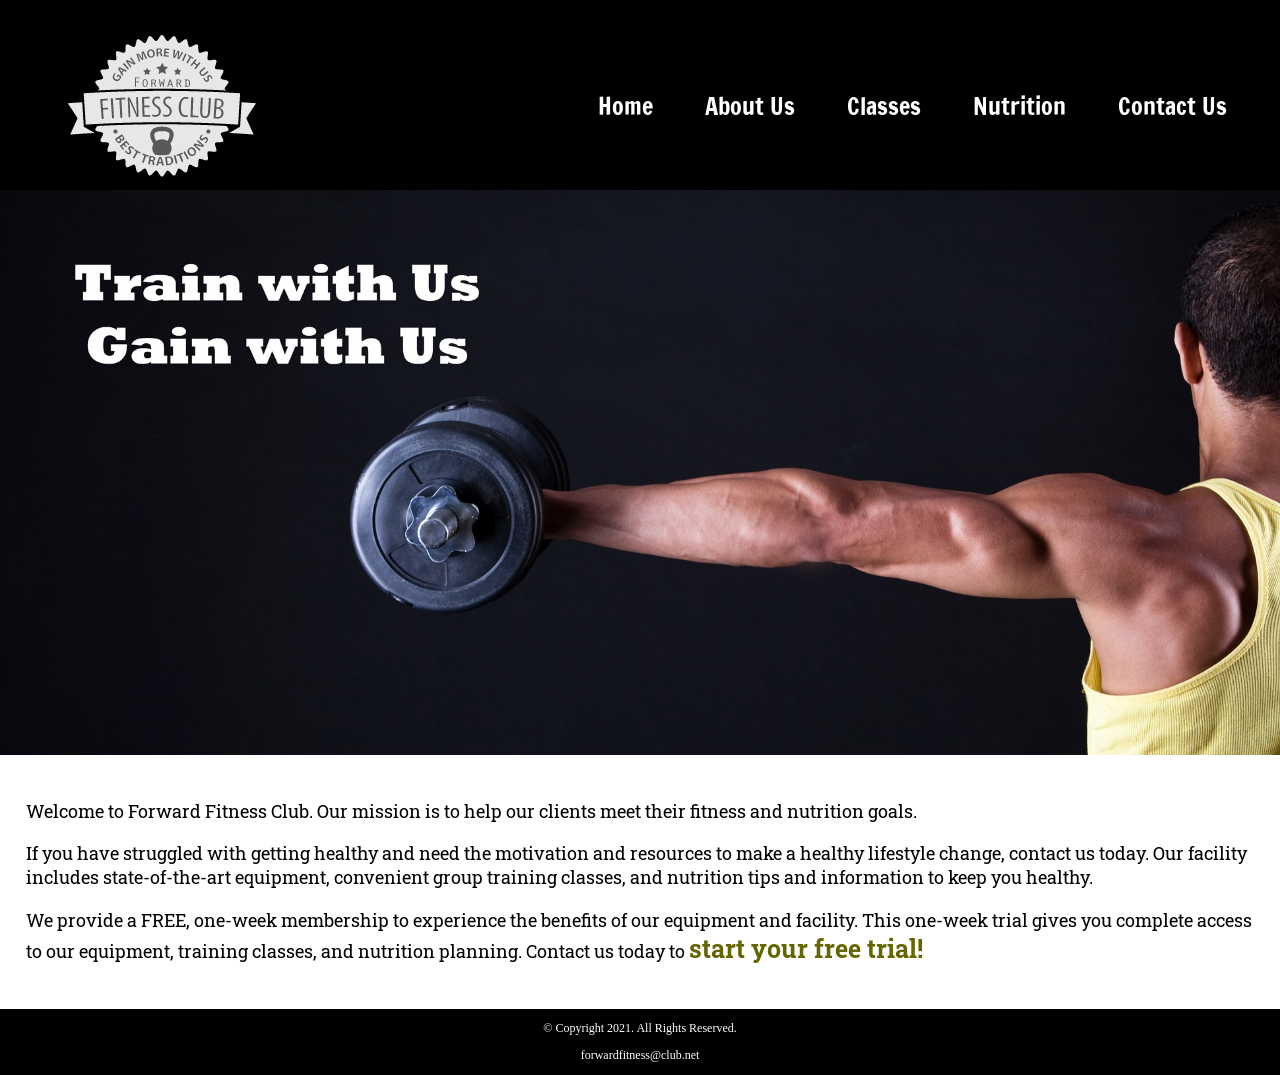
<file: index.html>
<!DOCTYPE html>
<!-- This website template was created by: Student's First Name Student's Last Name -->
<html lang="en">
<head>
	<title>Forward Fitness Club</title>
	<meta charset="utf-8">
    <link rel="stylesheet" href="css/styles.css">
    <meta name="viewport" content="width=device-width, initial-scale=1.0">
    <link href="https://fonts.googleapis.com/css?family=Francois+One|Roboto+Slab&display=swap" rel="stylesheet">
</head>
<body>

	<div id="container">

		<!-- Use the header area for the website name or logo -->
		<header>
			<a href="index.html"><img src="images/forward-fitness-logo.png" alt="Forward Fitness Club logo"></a>
		</header>
		
		<!-- Use the nav area to add hyperlinks to other pages within the website -->
		<nav>
			<ul>
                <li><a href="index.html">Home</a></li> 
                <li><a href="about.html">About Us</a></li> 
                <li><a href="classes.html">Classes</a></li> 
                <li><a href="nutrition.html">Nutrition</a></li> 
                <li><a href="contact.html">Contact Us</a></li>
            </ul>
		</nav>
        
        <!-- Hero Image -->
        <div id="hero" class="tablet-desktop">
            <img src="images/hero-image.jpg" alt="left arm extended holding a weight">
        </div>
		
		<!-- Use the main area to add the main content of the webpage -->
		<main>
            
            <div class="mobile">
                
                <p>Welcome to Forward Fitness Club. Our mission is to  help our clients meet their fitness and nutrition goals.</p> 
                
                <h3>FREE One-Week Trial Membership!</h3>
                <p>Call Us Today to Get Started</p>
                <p class="tel-link"><a href="tel:8145559608">(814) 555-9608</a></p>
                
                <h4>Fitness Club Hours:</h4>
                <ul class="hours">
			         <li>Mon - Thu: 6:00am - 6:00pm</li>
			         <li>Friday: 6:00am - 4:00pm</li>
			         <li>Saturday: 8:00am - 6:00pm</li>
			         <li>Sunday: Closed</li>
                </ul>
            
            </div>
            
            <div class="tablet-desktop">
		
                <p>Welcome to Forward Fitness Club. Our mission is to  help our clients meet their fitness and nutrition goals.</p> 

                <p>If you have struggled with getting healthy and need the motivation and resources to make a healthy lifestyle change, contact us today. Our facility includes state-of-the-art equipment, convenient group training classes, and nutrition tips and information to keep you healthy.</p> 

                <p>We provide a FREE, one-week membership to experience the benefits of our equipment and facility. This one-week trial gives you complete access to our equipment, training classes, and nutrition planning. Contact us today to <span class="action">start your free trial!</span></p> 
                
            </div>
			
		</main>
		
		<!-- Use the footer area to add webpage footer content -->
		<footer>
			<p>&copy; Copyright 2021. All Rights Reserved.</p>
			<p><a href="mailto:forwardfitness@club.net">forwardfitness@club.net</a></p>
		</footer>
	
	</div>
	
</body>
</html>
</file>
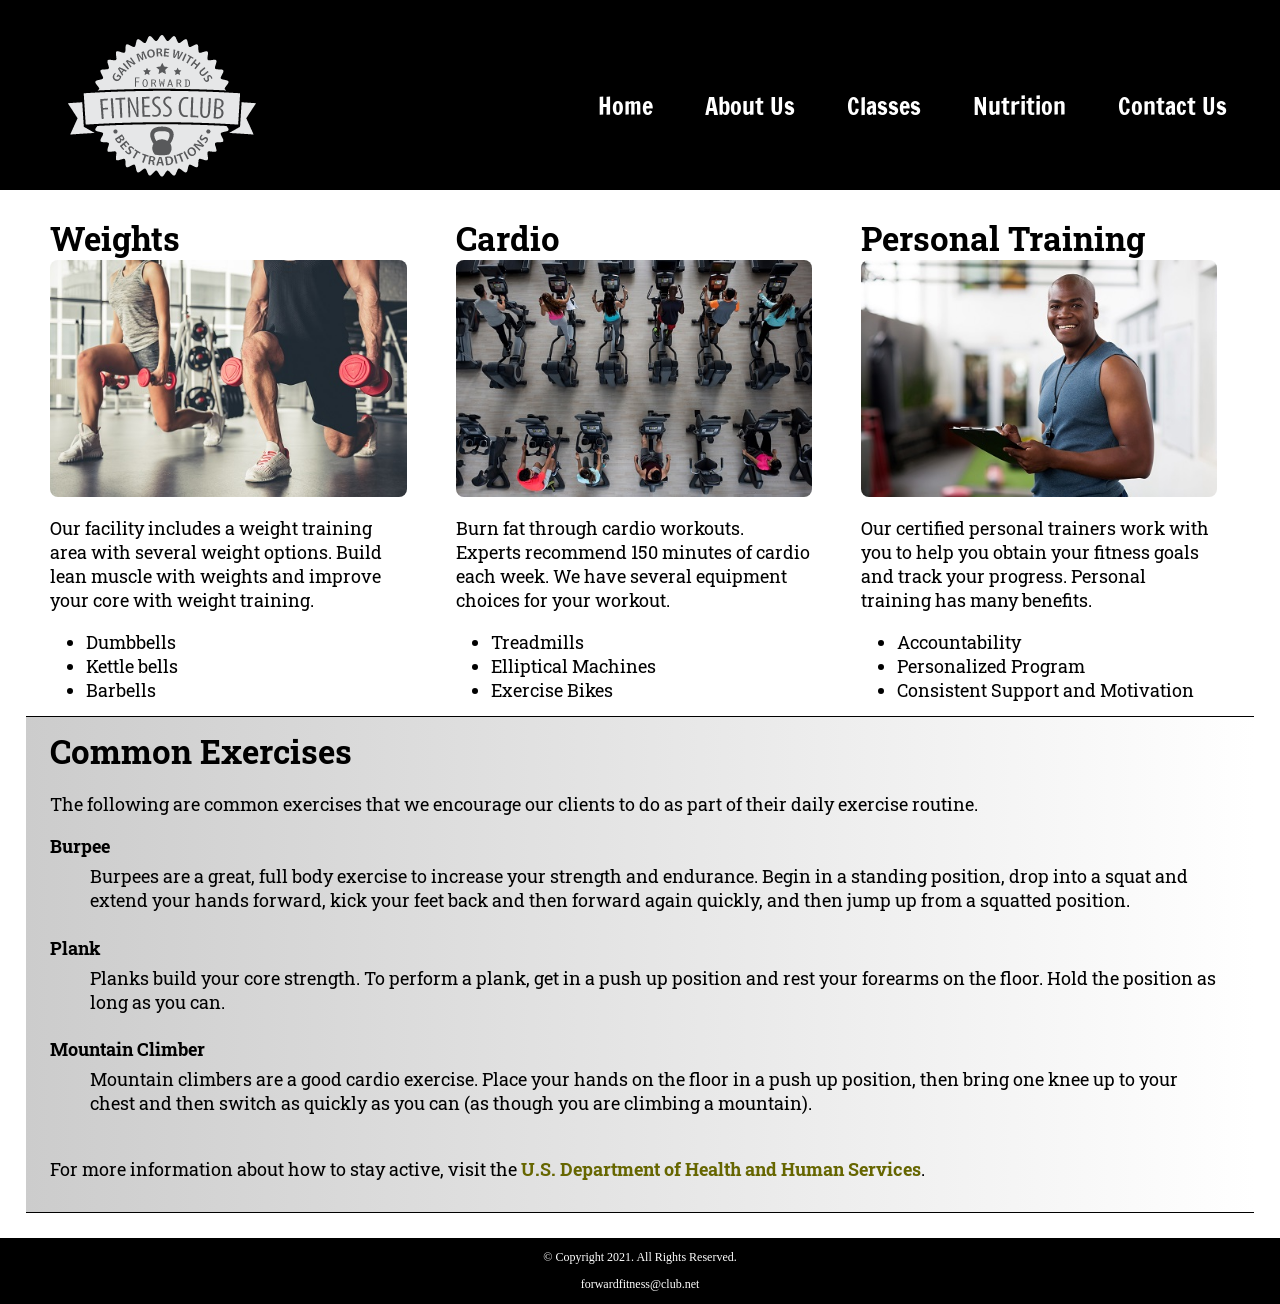
<file: about.html>
<!DOCTYPE html>
<!-- This website template was created by: Student's First Name Student's Last Name -->
<html lang="en">
<head>
	<title>Forward Fitness Club</title>
	<meta charset="utf-8">
    <link rel="stylesheet" href="css/styles.css">
    <meta name="viewport" content="width=device-width, initial-scale=1.0">
    <link href="https://fonts.googleapis.com/css?family=Francois+One|Roboto+Slab&display=swap" rel="stylesheet">
</head>
<body>

	<div id="container">

		<!-- Use the header area for the website name or logo -->
		<header>
	           <a href="index.html"><img src="images/forward-fitness-logo.png" alt="Forward Fitness Club logo"></a>
		</header>
		
		<!-- Use the nav area to add hyperlinks to other pages within the website -->
		<nav>
			<ul>
                <li><a href="index.html">Home</a></li> 
                <li><a href="about.html">About Us</a></li> 
                <li><a href="classes.html">Classes</a></li> 
                <li><a href="nutrition.html">Nutrition</a></li> 
                <li><a href="contact.html">Contact Us</a></li>
            </ul>
		</nav>
		
		<!-- Use the main area to add the main content of the webpage -->
		<main>
		
			<div id="weights">
			
				<h1>Weights</h1>
				<img src="images/people-with-weights.jpg" alt="Two people working out with a weight in each hand" class="round">
				<p>Our facility includes a weight training area with several weight options. Build lean muscle with weights and improve your core with weight training.</p> 
				<ul class="tablet-desktop">
					<li>Dumbbells</li>
					<li>Kettle bells</li>
					<li>Barbells</li>
				</ul>
			
			</div>
			
			<div id="cardio">
			
				<h1>Cardio</h1>
				<img src="images/people-workingout-machines.jpg" alt="Cardio Equipment" class="round">
				<p>Burn fat through cardio workouts. Experts recommend 150 minutes of cardio each week. We have several equipment choices for your workout.</p>
				<ul class="tablet-desktop">
					<li>Treadmills</li>
					<li>Elliptical Machines</li>
					<li>Exercise Bikes</li>
				</ul>
				
			</div>
			
			<div id="training">
				
				<h1>Personal Training</h1>
				<img src="images/personal-trainer.jpg" alt="Personal Training" class="round">
				<p>Our certified personal trainers work with you to help you obtain your fitness goals and track your progress. Personal training has many benefits.</p>
				<ul class="tablet-desktop">
					<li>Accountability</li>
					<li>Personalized Program</li>
					<li>Consistent Support and Motivation</li>
				</ul>
				
			</div>
			
			<div id="exercises" class="tablet-desktop">
			
				<h1>Common Exercises</h1>
				<p>The following are common exercises that we encourage our clients to do as part of their daily exercise routine.</p>
				<dl>
					<dt>Burpee</dt>
					<dd>Burpees are a great, full body exercise to increase your strength and endurance. Begin in a standing position, drop into a squat and extend your hands forward, kick your feet back and then forward again quickly, and then jump up from a squatted position.</dd>
					
					<dt>Plank</dt>
					<dd>Planks build your core strength. To perform a plank, get in a push up position and rest your forearms on the floor. Hold the position as long as you can.</dd>
					
					<dt>Mountain Climber</dt>
					<dd>Mountain climbers are a good cardio exercise. Place your hands on the floor in a push up position, then bring one knee up to your chest and then switch as quickly as you can (as though you are climbing a mountain).</dd>
				</dl>
				
				<p>For more information about how to stay active, visit the <a href="https://www.hhs.gov/fitness/be-active/index.html" target="_blank" class="external-link">U.S. Department of Health and Human Services</a>.</p>

			</div>
			
		</main>
		
		<!-- Use the footer area to add webpage footer content -->
		<footer>
			<p>&copy; Copyright 2021. All Rights Reserved.</p>
			<p><a href="mailto:forwardfitness@club.net">forwardfitness@club.net</a></p>
		</footer>
	
	</div>
	
</body>
</html>
</file>
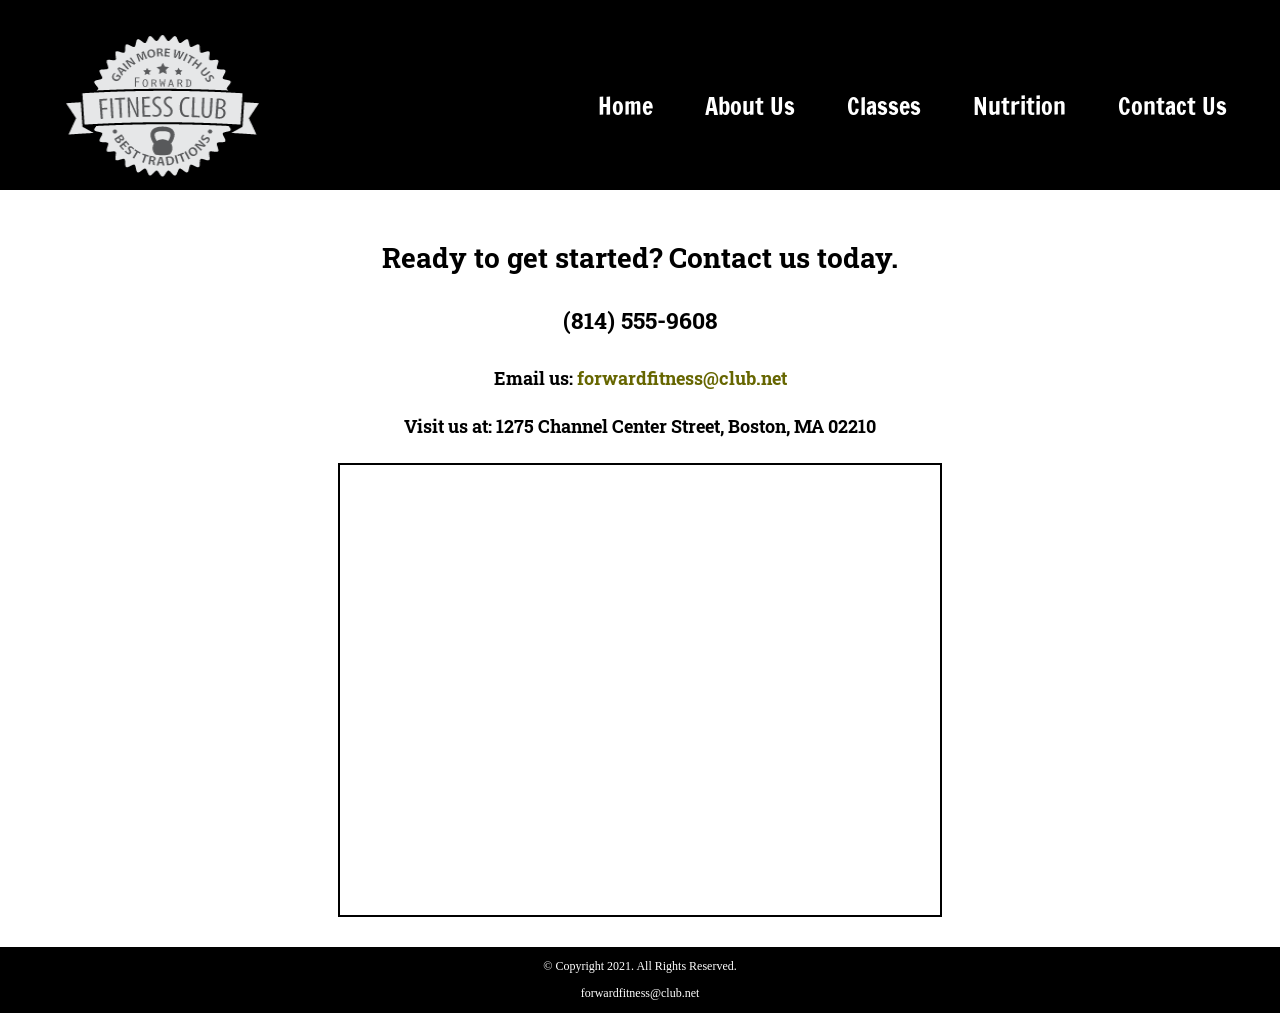
<file: contact.html>
<!DOCTYPE html>
<!-- This website template was created by: Student's First Name Student's Last Name -->
<html lang="en">
<head>
	<title>Forward Fitness Club</title>
	<meta charset="utf-8">
    <link rel="stylesheet" href="css/styles.css">
    <meta name="viewport" content="width=device-width, initial-scale=1.0">
    <link href="https://fonts.googleapis.com/css?family=Francois+One|Roboto+Slab&display=swap" rel="stylesheet">
</head>
<body>

	<div id="container">

		<!-- Use the header area for the website name or logo -->
		<header>
			<a href="index.html"><img src="images/forward-fitness-logo.png" alt="Forward Fitness Club logo" height="220" width="297"></a>
		</header>
		
		<!-- Use the nav area to add hyperlinks to other pages within the website -->
		<nav>
			<ul>
                <li><a href="index.html">Home</a></li> 
                <li><a href="about.html">About Us</a></li> 
                <li><a href="classes.html">Classes</a></li> 
                <li><a href="nutrition.html">Nutrition</a></li> 
                <li><a href="contact.html">Contact Us</a></li>
            </ul>
		</nav>
		
		<!-- Use the main area to add the main content of the webpage -->
		<main>
		
			<div id="contact">
			
				<h2>Ready to get started? Contact us today.</h2> 					
                <h4 class="mobile tel-link"><a href="tel:8145559608">(814) 555-9608</a></h4>
                <h4 class="tablet-desktop tel-num">(814) 555-9608</h4>
				<h4>Email us: <a href="mailto:forwardfitness@club.net" class="contact-email-link">forwardfitness@club.net</a></h4>
				<h4>Visit us at: 1275 Channel Center Street, Boston, MA 02210</h4>
				
				<iframe src="https://www.google.com/maps/embed?pb=!1m18!1m12!1m3!1d2948.8517572084897!2d-71.05362748503984!3d42.34568384400281!2m3!1f0!2f0!3f0!3m2!1i1024!2i768!4f13.1!3m3!1m2!1s0x89e37a7dc2b67e7b%3A0x36ec93427cd9c5f1!2sChannel+Center+St%2C+Boston%2C+MA+02210!5e0!3m2!1sen!2sus!4v1558137213400!5m2!1sen!2sus" width="600" height="450" allowfullscreen class="map"></iframe>
			
			</div>
			
		</main>
		
		<!-- Use the footer area to add webpage footer content -->
		<footer>
			<p>&copy; Copyright 2021. All Rights Reserved.</p>
			<p><a href="mailto:forwardfitness@club.net">forwardfitness@club.net</a></p>
		</footer>
	
	</div>
	
</body>
</html>
</file>
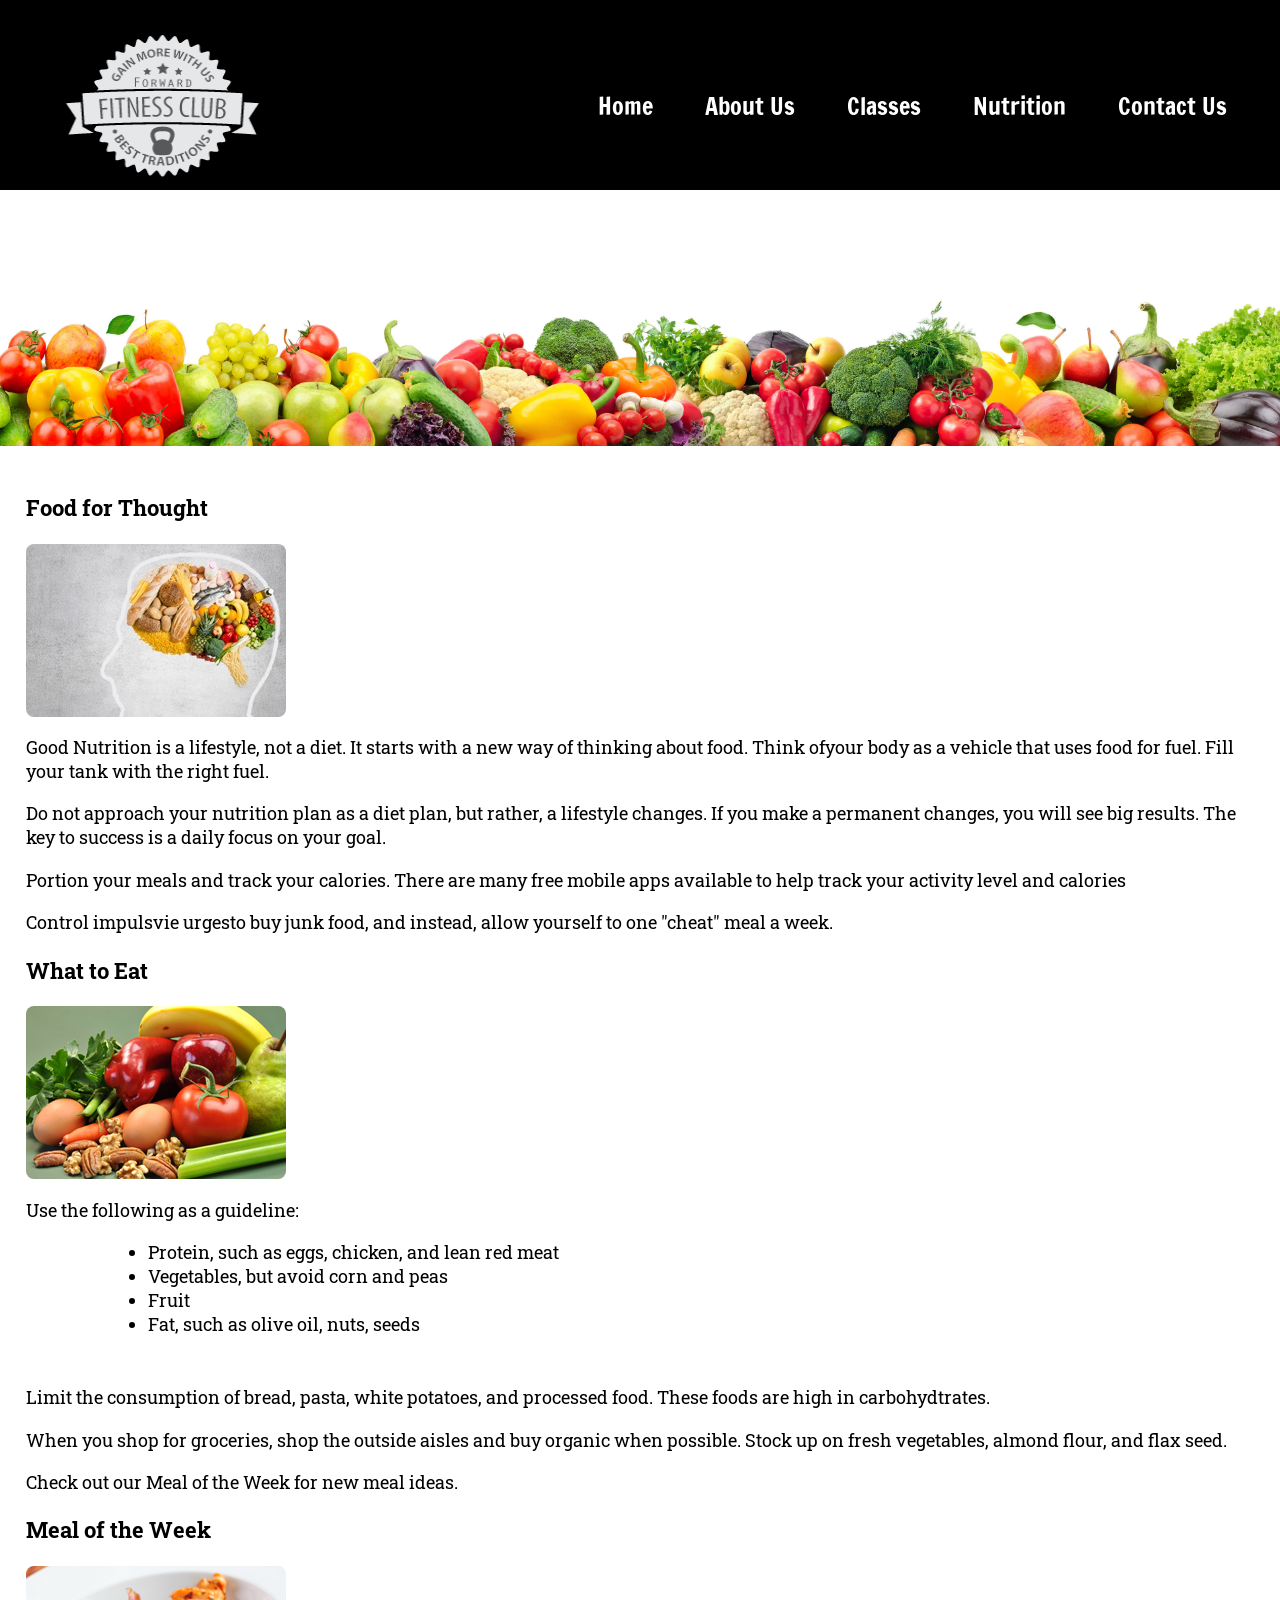
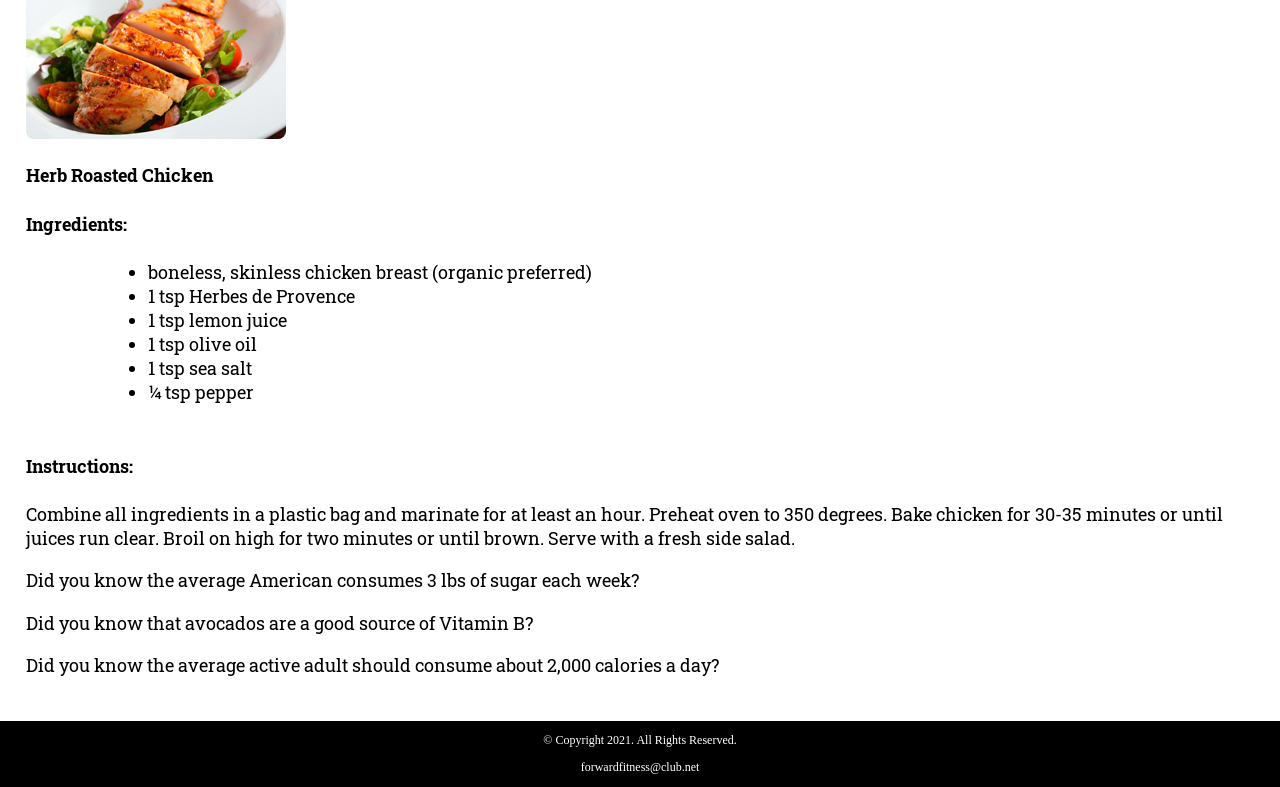
<file: nutrition.html>
<!DOCTYPE html>
<!-- This website template was created by: Student's First Name Student's Last Name -->
<html lang="en">

<head>
	<title>Forward Fitness Club</title>
	<meta charset="utf-8">
	<link rel="stylesheet" href="css/styles.css">
	<meta name="viewport" content="width=device-width, initial-scale=1.0">
	<link href="https://fonts.googleapis.com/css?family=Francois+One|Roboto+Slab&display=swap" rel="stylesheet">
	<link rel="shortcut icon" href="images/favicon.ico">
	<link rel="icon" type="image/png" sizes="32x32" href="images/favicon-32.ico">
	<link rel="apple-touch-icon" sizes="180x180" href="images/apple-touch-icon.ico">
	<link rel="icon" sizes="192x192" href="images/android-chrome-192.ico">
</head>

<body>

	<div id="container">

		<!-- Use the header area for the website name or logo -->
		<header>
			<a href="index.html"><img src="images/forward-fitness-logo.png" alt="Forward Fitness Club logo" height="220" width="297"></a>
		</header>

		<!-- Use the nav area to add hyperlinks to other pages within the website -->
		<nav>
			<ul>
				<li><a href="index.html">Home</a></li>
				<li><a href="about.html">About Us</a></li>
				<li><a href="classes.html">Classes</a></li>
				<li><a href="nutrition.html">Nutrition</a></li>
				<li><a href="contact.html">Contact Us</a></li>
			</ul>
		</nav>
		<!-- Nutrition Hero Image -->
		<div id="hero">
			<img src="images/hero-veggies.jpg" alt="fresh vegetables">
		</div>

		<!-- Use the main area to add the main content of the webpage -->
		<main class="grid">
			<article>
				<h3>Food for Thought</h3>
				<img src="images/food-thought.jpg" alt="food for thought image" class="round">
				<p>Good Nutrition is a lifestyle, not a diet. It starts with a new way of thinking about food.
					Think ofyour body as a vehicle that uses food for fuel. Fill your tank with the right fuel.</p>

				<p>Do not approach your nutrition plan as a diet plan, but rather, a lifestyle changes. If you make a
					permanent changes, you will see big results. The key to success is a daily focus on your goal. </p>

				<p>Portion your meals and track your calories. There are many free mobile apps available to help
					track your activity level and calories</p>

				<p>Control impulsvie urgesto buy junk food, and instead, allow yourself to one "cheat" meal a week.</p>
			</article>
			<article>
				<h3>What to Eat</h3>
				<img src="images/fresh-food.jpg" alt="fresh vegetables, fruit, eggs, and nuts" class="round">

				<p>Use the following as a guideline:</p>

				<ul>
					<li>Protein, such as eggs, chicken, and lean red meat</li>
					<li>Vegetables, but avoid corn and peas</li>
					<li>Fruit</li>
					<li>Fat, such as olive oil, nuts, seeds</li>
				</ul>

				<p>Limit the consumption of bread, pasta, white potatoes, and processed food. These foods are high in carbohydtrates.</p>

				<p>When you shop for groceries, shop the outside aisles and buy organic when possible. Stock up on fresh vegetables, almond flour, and flax seed.</p>

				<p>Check out our Meal of the Week for new meal ideas.</p>
			</article>
			<article>
				<h3>Meal of the Week</h3>
				<img src="images/food-chicken.jpg" alt="herb roasted chicken" class="round">

				<h4>Herb Roasted Chicken</h4>
				<h4>Ingredients:</h4>
				<ul>
					<li>boneless, skinless chicken breast (organic preferred)</li>
					<li>1 tsp Herbes de Provence</li>
					<li>1 tsp lemon juice</li>
					<li>1 tsp olive oil</li>
					<li>1 tsp sea salt</li>
					<li>&frac14; tsp pepper</li>
				</ul>
				<h4>Instructions:</h4>
				<p>Combine all ingredients in a plastic bag and marinate for at least an hour. Preheat oven to 350 degrees.
					Bake chicken for 30-35 minutes or until juices run clear. Broil on high for two minutes or until brown.
					Serve with a fresh side salad.</p>
			</article>

			<aside class="tablet-desktop grid-item4">
				<p>Did you know the average American consumes 3 lbs of sugar each week?</p>
				<p>Did you know that avocados are a good source of Vitamin B?</p>
				<p>Did you know the average active adult should consume about 2,000 calories a day?</p>
			</aside>
		</main>

		<!-- Use the footer area to add webpage footer content -->
		<footer>
			<p>&copy; Copyright 2021. All Rights Reserved.</p>
			<p><a href="mailto:forwardfitness@club.net">forwardfitness@club.net</a></p>
		</footer>

	</div>

</body>

</html>
</file>
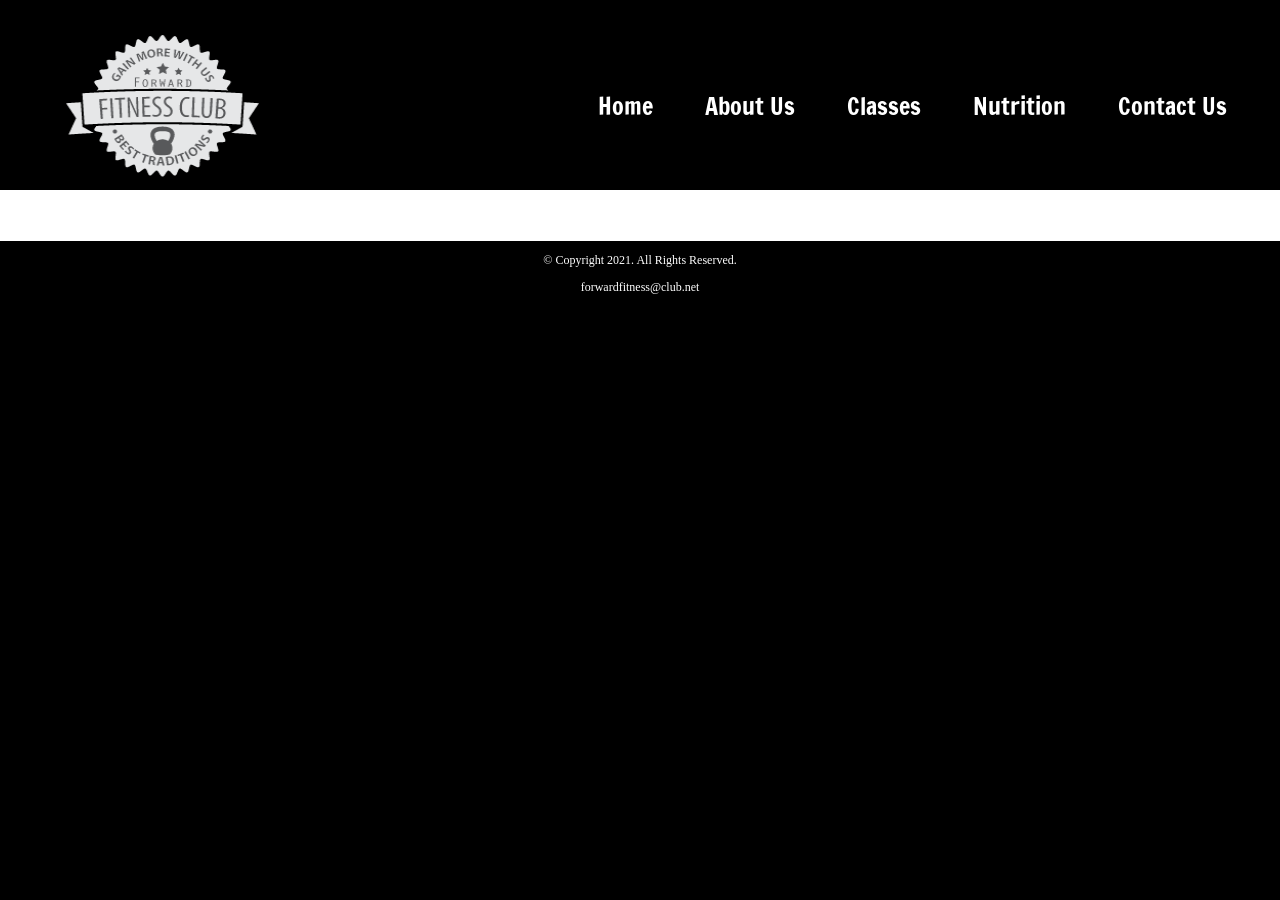
<file: template.html>
<!DOCTYPE html>
<!-- This website template was created by: Student's First Name Student's Last Name -->
<html lang="en">
<head>
	<title>Forward Fitness Club</title>
	<meta charset="utf-8">
    <link rel="stylesheet" href="css/styles.css">
    <meta name="viewport" content="width=device-width, initial-scale=1.0">
    <link href="https://fonts.googleapis.com/css?family=Francois+One|Roboto+Slab&display=swap" rel="stylesheet">
</head>
<body>

	<div id="container">

		<!-- Use the header area for the website name or logo -->
		<header>
			<a href="index.html"><img src="images/forward-fitness-logo.png" alt="Forward Fitness Club logo" height="220" width="297"></a>
		</header>
		
		<!-- Use the nav area to add hyperlinks to other pages within the website -->
		<nav>
			<ul>
                <li><a href="index.html">Home</a></li> 
                <li><a href="about.html">About Us</a></li> 
                <li><a href="classes.html">Classes</a></li> 
                <li><a href="nutrition.html">Nutrition</a></li> 
                <li><a href="contact.html">Contact Us</a></li>
            </ul>
		</nav>
		
		<!-- Use the main area to add the main content of the webpage -->
		<main>
		</main>
		
		<!-- Use the footer area to add webpage footer content -->
		<footer>
			<p>&copy; Copyright 2021. All Rights Reserved.</p>
			<p><a href="mailto:forwardfitness@club.net">forwardfitness@club.net</a></p>
		</footer>
	
	</div>
	
</body>
</html>
</file>
<file: css/styles.css>
/*
Author:
Date:
File Name: styles.css
*/

/* CSS Reset */
body, header, nav, main, footer, h1, div, img, ul {
    margin: 0;
    padding: 0;
    border: 0;
}

/* Style rules for body and images */
body {
	background-color: #000;
}

img {
    max-width: 100%;
    display: block;
}

/* Style rules for mobile viewport */

/* Style rule for header */
header {
    position: -webkit-sticky; 
    position: sticky;
    top: 0;
    background-color: #000;
    height: 190px;
}

header img {
    margin: 0 auto;
}

/* Style rules for navigation area */
nav {
	padding: 1%;
    margin-bottom: 1%;
}

nav ul {
    list-style-type: none;
    text-align: center;
}

nav li {
    font-size: 1.5em;
    font-family: 'Francois One', sans-serif;
    border-top: 1px solid #fff;
}

nav li:first-child {
    border-top: none;
}

nav li a {
    display: block;
    color: #fff;
    padding: 0.5em 1em;
    text-decoration: none;
}

/* Show mobile class, hide tablet-desktop class */
.mobile {
    display: block;
}

.tablet-desktop {
    display: none;
}

/* Style rules for main content */
main {
    background-color: #fff;
    padding: 2%;
    font-size: 1.15em;
    font-family: 'Roboto Slab', serif;
}

.tel-link {
    background-color: #404040;
    padding: 2%;
    margin: 0 auto;
    width: 80%;
    text-align: center;
    border-radius: 5px;
}

.tel-link a {
    color: #fff;
    text-decoration: none;
    font-size: 1.5em;
    display: block;
}

.hours {
    margin-left: 10%;
}

.action {
    font-size: 1.35em;
    color: #666600;
    font-weight: bold;
}

#weights, #cardio, #training {
    margin: 0 2%;
}

.round {
    border-radius: 8px;
}

.external-link {
    color: #666600;
    font-weight: bold;
    text-decoration: none;
}

#contact {
    text-align: center;
}

#contact .contact-email-link {
    color: #666600;
    text-decoration: none;
}

.map {
    border: 2px solid #000;
    width: 95%;
    height: 50%;
}

/* Style rules for footer content */
footer p {
    font-size: 0.75em;
    text-align: center;
    color: #fff;
    padding: 0 1em;
}

footer p a {
    color: #fff;
    text-decoration: none;
}

/* Media Query for Tablet Viewport */
@media screen and (min-width: 630px), print {
    
    /* Tablet Viewport: Show tablet-desktop class, hide mobile class */
    .tablet-desktop {
        display: block;
    }

    .mobile {
        display: none;
    }
    
    /* Tablet Viewport: Style rule for header */
    header {
        position: static;
        padding-bottom: 2%;
    }
    
    /* Tablet Viewport: Style rules for nav area */
    nav li {
        border-top: none;
        display: inline-block;
        border-right: 1px solid #fff;
    }
    
    nav li:last-child {
        border-right: none;
    }
    
    nav li a {
        padding: 0.1em 0.75em;
    }
    
    /* Tablet Viewport: Style rules for main content area */
    main ul {
        margin: 0 0 4% 10%;
    }
    
    #exercises {
        border-top: 1px solid #000;
        border-bottom: 1px solid #000;
        background: linear-gradient(to right, #ccc, #fff);
        background-color: #f2f2f2;
        padding: 1% 2%;
    }

    #exercises dt {
        font-weight: bold;
    }

    #exercises dd {
        padding: 0.5% 1% 2% 0;
    } 
    
    .tel-num {
        font-size: 1.25em;
    }
    
    .map {
        width: 600px;
        height: 450px;
    }
    
}

/* Media Query for Desktop Viewport */
@media screen and (min-width: 1015px), print {
    
    /* Desktop Viewport: Style rule for header */
    header {
        width: 25%;
        float: left;
        padding-bottom: 0;
    }
    
    /* Desktop Viewport: Style rules for nav area */
    nav {
        float: right;
        width: 70%;
        margin: 4em 1em 0 0;
    }

    nav ul {
        text-align: right;
    }
    
    nav li {
        border: none;
    }

    nav li a {
        padding: 0.5em 1em;
    }
    
    nav li a:hover {
        color: #000;
        background-color: #fff;
    }
    
    /* Desktop Viewport: Style Rules for main content */
    main {
        clear: left;
    }
    
    main h1 {
        font-size: 1.8em;
    }
    
    #weights, #cardio, #training {
        width: 29%;
        float: left;
        margin: 0 2%;
    }

    #exercises {
        clear: left;
    }
    
}

/* Media Query for Large Desktop Viewports */
@media screen and (min-width: 1921px) {
 
    #container {
        width: 1920px;
        margin: 0 auto;
    }
    
}

/* Media Query for Print */
@media print {
    
    body {
        background-color: #fff;
        color: #000;
    }

}
</file>
